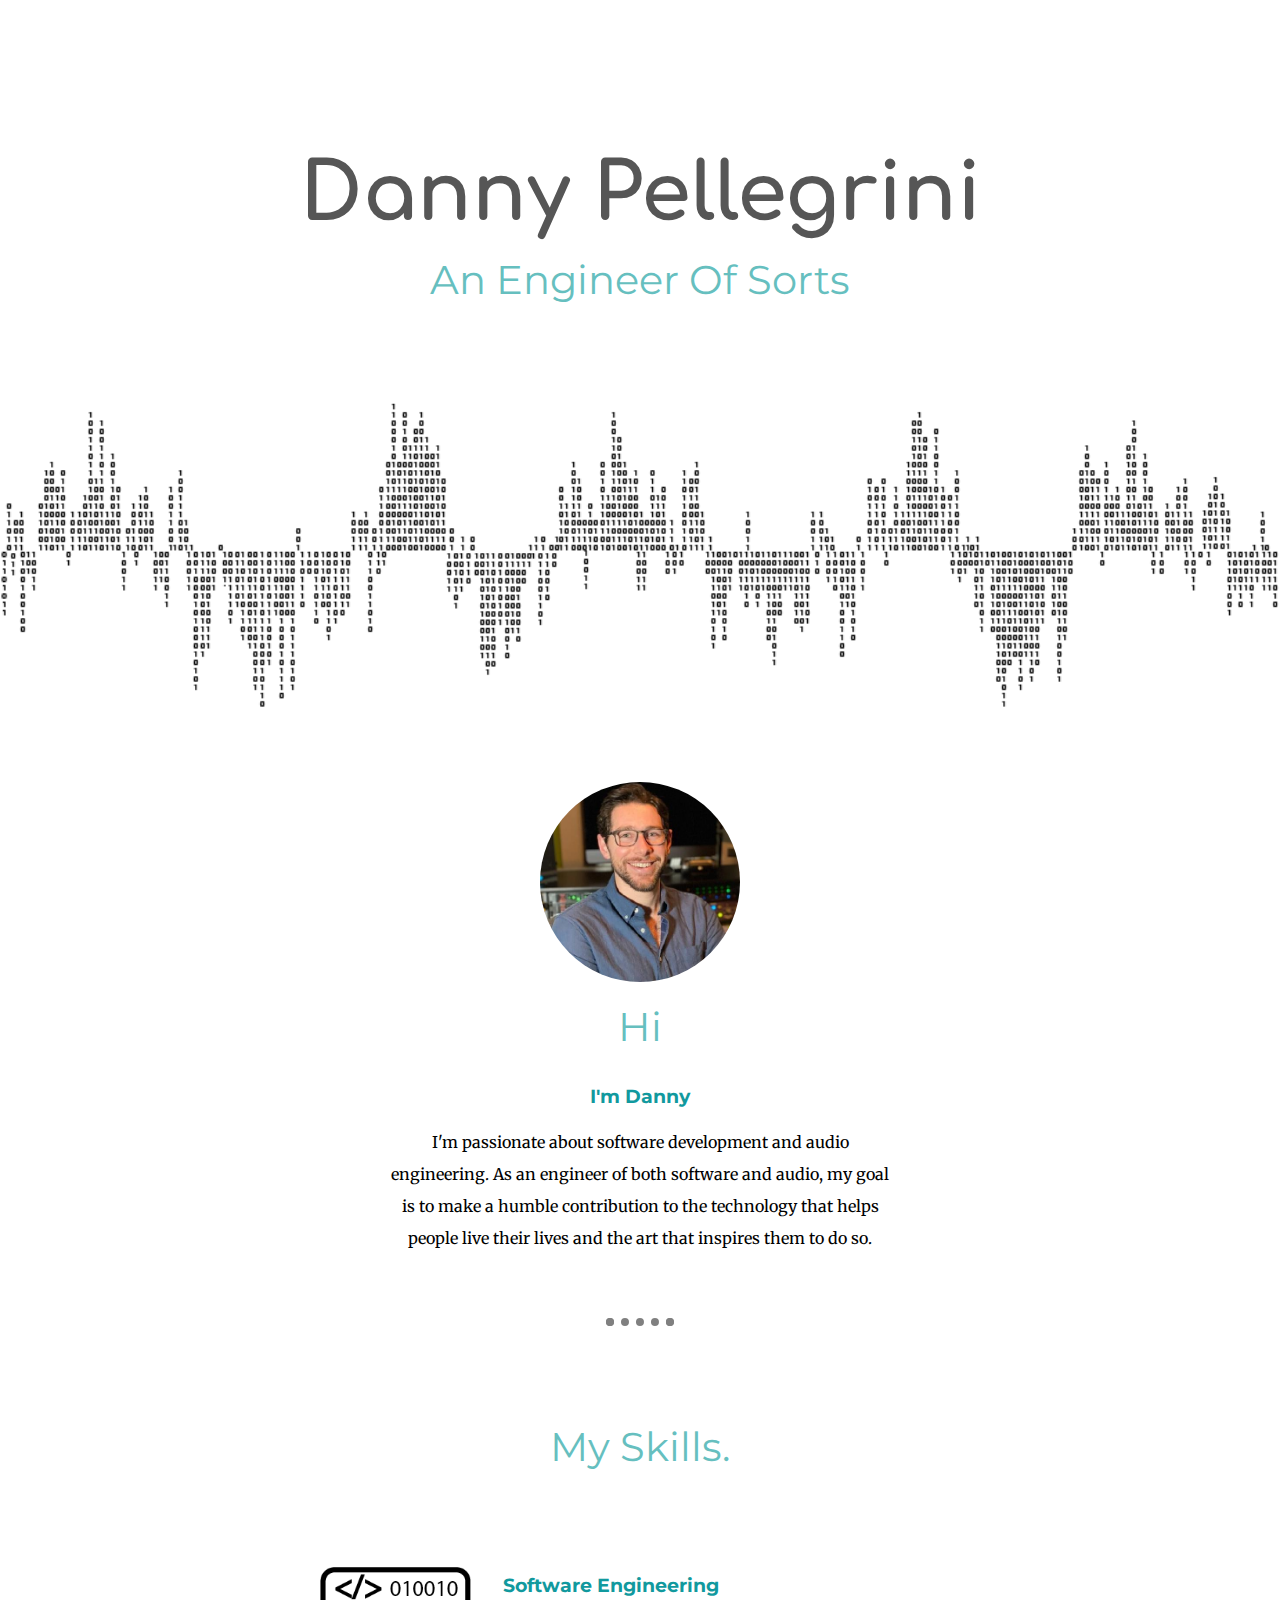
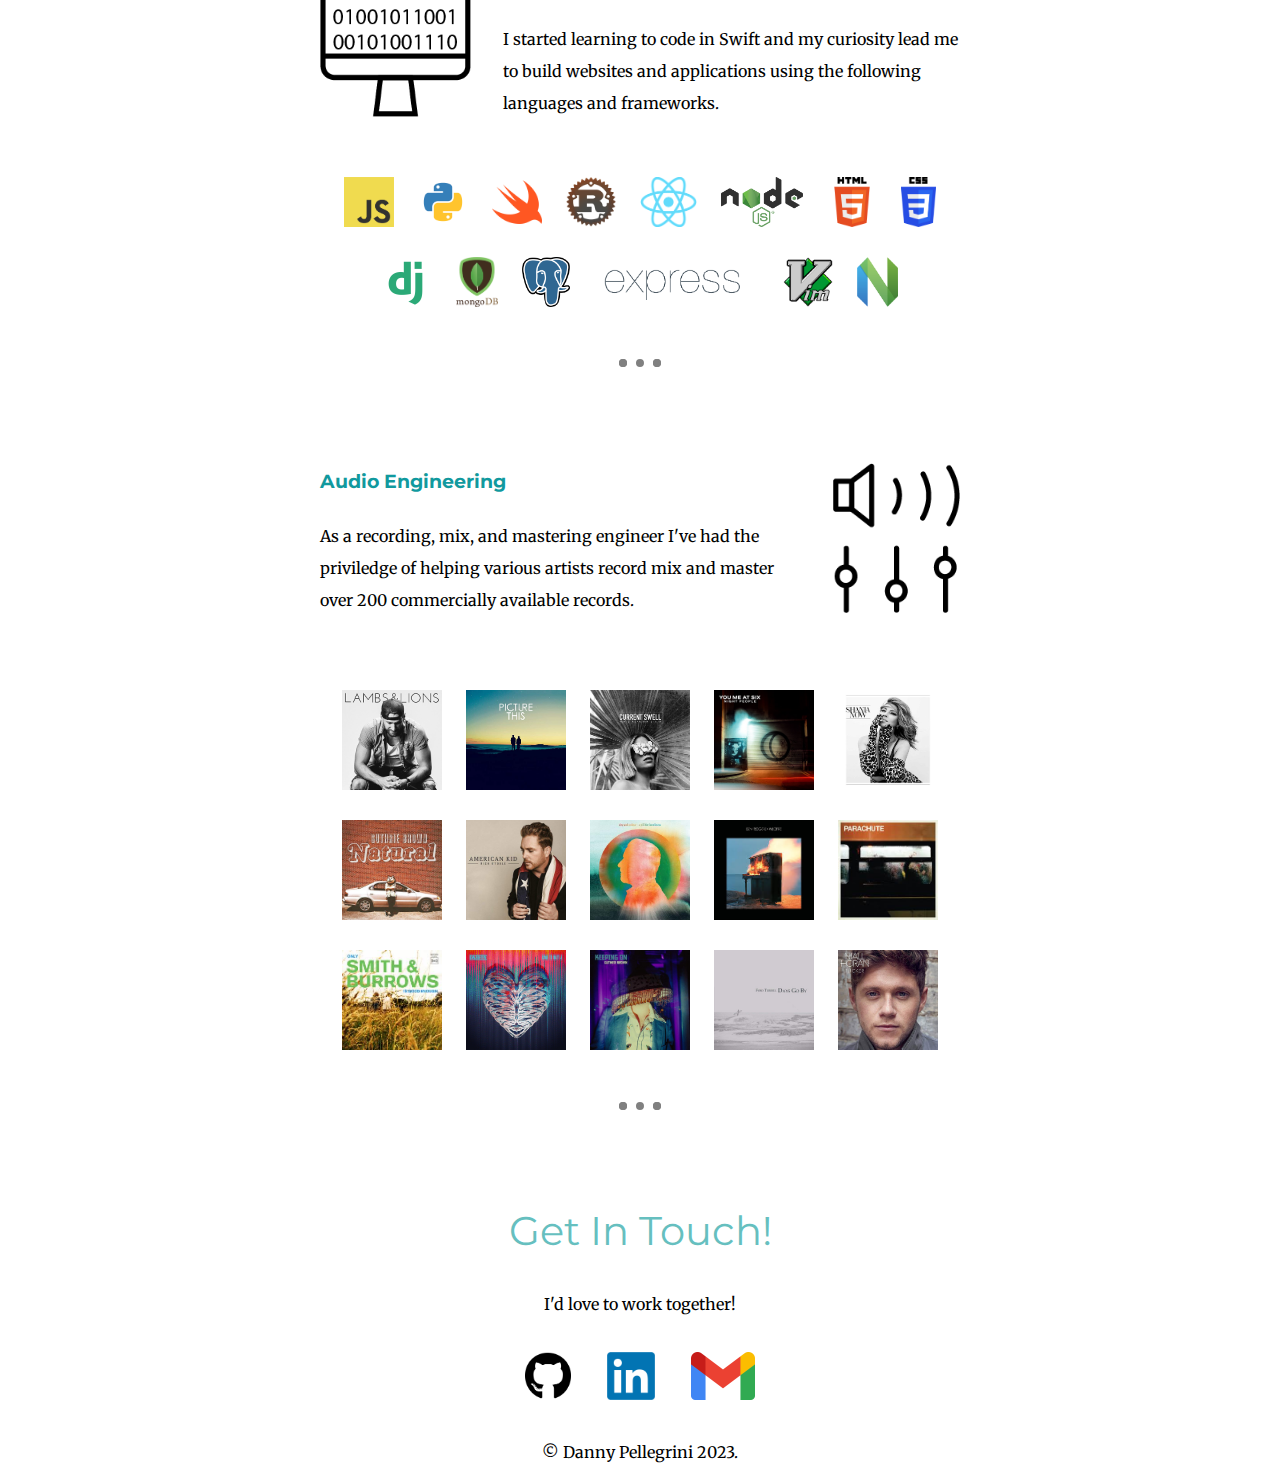
<file: lib/index.html>
<!DOCTYPE html>
<html lang="en">
<head>
  <meta charset="UTF-8">
  <title>Danny Pellegrini Engineering</title>
  <link rel="stylesheet" href="css/styles.css">
  <link rel="icon" href="images/fader-favicon.ico">
  <link rel="preconnect" href="https://fonts.googleapis.com">
  <link rel="preconnect" href="https://fonts.gstatic.com" crossorigin>
  <link href="https://fonts.googleapis.com/css2?family=Comfortaa&family=Libre+Baskerville&family=Merriweather&family=Montserrat&family=Noto+Serif&family=Orbitron&family=Roboto+Mono:wght@200;400&display=swap" rel="stylesheet">
</head>
<body>
  <div class="top-container">
    <h1>Danny Pellegrini</h1>
    <h2>An Engineer Of Sorts<h2>
    <img id="binary-soundwave" src="images/binary-soundwave.png" alt="binary-sound-wave">
  </div>
  <div class="middle-container">
    <div class="profile">
      <img id="profile-pic" src="images/DPellegrini_Pic.jpg" alt="">
      <h2>Hi</h2>
      <h3>I'm Danny</h3>
      <p class="bio-text">I'm passionate about software development and audio engineering.
      As an engineer of both software and audio, my goal is to make a humble contribution
      to the technology that helps people live their lives and the art that inspires them to do so.</p>
    </div>
    <hr>
    <div class="skills">
      <h2>My Skills.</h2>
      <div class="skill-row">
        <img id="dev-icon" src="images/icons/software_development.png" alt="dev-icon">
        <h3>Software Engineering</h3>
        <p>I started learning to code in Swift and my curiosity lead me to build websites and 
          applications using the following languages and frameworks.
        </p>
        <div id="skills-image-container">
          <a href="https://262.ecma-international.org/13.0/" target="_blank">
            <img class="skills-image" src="images/skills/javascript.png" alt="javascript">
          </a>
          <a href="https://python.org" target="_blank">
            <img class="skills-image" src="images/skills/python.png" alt="python">
          </a>
          <a href="https://www.swift.org/documentation/" target="_blank">
            <img class="skills-image" src="images/skills/swift.png" alt="swift">
          </a>
          <a href="https://www.rust-lang.org" target="_blank">
            <img class="skills-image" src="images/skills/rust.png" alt="rust">
          </a>
          <a href="https://reactjs.org/" target="_blank">
            <img class="skills-image" src="images/skills/react.png" alt="react">
          </a>
          <a href="https://nodejs.org/en/" target="_blank">
            <img class="skills-image" src="images/skills/node_js.png" alt="node_js">
          </a>
          <a href="https://html.spec.whatwg.org/multipage/" target="_blank">
            <img class="skills-image" src="images/skills/html.png" alt="html">
          </a>
          <a href="https://www.w3.org/Style/CSS/" target="_blank">
            <img class="skills-image" src="images/skills/css3.png" alt="css3">
          </a>
          <a href="https://www.djangoproject.com/" target="_blank">
            <img class="skills-image" src="images/skills/django.png" alt="django">
          </a>
          <a href="https://www.mongodb.com/home" target="_blank">
            <img class="skills-image" src="images/skills/mongodb.png" alt="mongodb">
          </a>
          <a href="https://www.postgresql.org/" target="_blank">
            <img class="skills-image" src="images/skills/postgres.png" alt="postgres">
          </a>
          <a href="https://expressjs.com/" target="_blank">
            <img class="skills-image" src="images/skills/express.png" alt="react">
          </a>
          <a href="https://www.vim.org/docs.php" target="_blank">
            <img class="skills-image" src="images/skills/vim.png" alt="vim">
          </a>
          <a href="https://neovim.io/doc/" target="_blank">
            <img class="skills-image" src="images/skills/neovim.png" alt="neovim">
          </a>
        </div>
        <hr>
      </div>
      <div class="skill-row">
        <img id="audio-icon" src="images/icons/audio_engineering.png" alt="audio_engineering">
        <h3>Audio Engineering</h3>
        <p>As a recording, mix, and mastering engineer I've had the priviledge of helping
          various artists record mix and master over 200 commercially available records.
        </p>
        <div id="audio-image-container">
          <a href="https://open.spotify.com/album/32XQ51OITWIlkwB0esqbwd" target="_blank">
            <img class="album" src="images/audio/Chace_Rice_Lambs_And_Lions.jpg" alt="Chase Rice, Lambs and Lions">
          </a>
          <a href="https://open.spotify.com/album/5RvSeWeeZHU1blLJqcOgnu" target="_blank">
            <img class="album" src="images/audio/Picture_This_Picture_This.jpg" alt="Picture This, Picture This">
          </a>
          <a href="https://open.spotify.com/album/6vI7mKEI8WNgprNEp3jPHE" target="_blank">
            <img class="album" src="images/audio/Current_Swell_When_To_Talk_And_When_To_Listen.jpg"
            alt="Current Swell, When To Talk and When To Listen">
          </a>
          <a href="https://open.spotify.com/album/48weSvWTs8IQAaUUl3Db8r" target="_blank">
            <img class="album" src="images/audio/You_Me_At_Six_Night_People.jpg" alt="You Me At Six, Night People">
          </a>
          <a href="https://open.spotify.com/album/5L1fa5sInW8EeKIXAGycMD" target="_blank">
            <img class="album" src="images/audio/Shania_Twain_Now.jpg" alt="Shania Twain, Now">
          </a>
          <a href="https://open.spotify.com/album/6BAzcgkB2bgfk3GFInrxXX" target="_blank">
          <img class="album" src="images/audio/Guthrie_Brown_Natural.jpg" alt="Guthrie Brown, Natural">
          </a>
          <a href="https://open.spotify.com/album/6rGiUaNoDwsLSdx0NpLkh4" target="_blank">
          <img class="album" src="images/audio/Rich_O'Toole_American_Kid.jpg" alt="Rich O'Toole American Kid">
          </a>
          <a href="https://open.spotify.com/album/1JaCRg0kiQCxm2jxIby648" target="_blank">
          <img class="album" src="images/audio/City_and_Colour_A_Pill_for_Loneliness.jpg" alt="City and Colour, A Pill For Lonliness">
          </a>
          <a href="https://open.spotify.com/album/3ocRUj5Pl9VPEuLmkKqjlY" target="_blank">
          <img class="album" src="images/audio/Ben_Rogers_Wildfire.jpg" alt="Ben Rogers Wildfire">
          </a>
          <a href="https://open.spotify.com/album/6Fptz4SGDZNLDIlOyUc4Vz" target="_blank">
          <img class="album" src="images/audio/Parachute_Parachute.jpg" alt="Parachute, Parachute">
          </a>
          <a href="https://open.spotify.com/album/7mueFpE0ElhVLHaxQDtuOB" target="_blank">
          <img class="album" src="images/audio/Only_Smith_And_Burrows_Is_Good_Enough.jpg"
            alt="Smith and Burrows, Only Smith and Burrows Is Good Enough">
          </a>
          <a href="https://open.spotify.com/album/0Fd7lAswVaHhPDJmvuTVbu" target="_blank">
          <img class="album" src="images/audio/Chris_Daughtry_Cage_To_Rattle.jpg" alt="Chris Daughtry, Cage To Rattle">
          </a>
          <a href="https://open.spotify.com/album/5OMkVPpMVwEYpyiSe03zW0" target="_blank">
          <img class="album" src="images/audio/Guthrie_Brown_Keeping_On.jpg" alt="Guthrie Brown, Keeping On">
          </a>
          <a href="https://open.spotify.com/album/5zk8tuFdjyqlNxg8RWyA3b" target="_blank">
          <img class="album" src="images/audio/Ford_Turrell_Days_Go_By.jpg" alt="Ford Turrel, Days Go By">
          </a>
          <a href="https://open.spotify.com/album/7ahctQBwcSxDdP0fRAPo2p" target="_blank">
          <img class="album" src="images/audio/Niall_Horan_Flicker.jpg" alt="Niall Horan, Flicker">
          </a>
        </div>
        <hr>
      </div>
    </div>
  </div>
  <div class="contact-me">
    <h2>Get In Touch!</h2>
    <p>I'd love to work together!</p>
  </div>
  <div class="bottom-container">
    <a href="https://github.com/dmpellegrini" target="_blank">
      <img class="social-media-logos" src="images/social_media/git_hub.png" alt="git hub">
    </a>
    <a href="https://www.linkedin.com/in/danny-pellegrini/" target="_blank">
      <img class="social-media-logos" src="images/social_media/linkedin_abbreviation.png" alt="linkedin">
    </a>
    <a href="mailto:danny.m.pellegrini@gmail.com" target="_blank" rel="noopener noreferrer">
      <img class="social-media-logos" id="gmail-logo" src="images/social_media/gmail.png" alt="gmail">
    </a>
    <p>© Danny Pellegrini 2023.</p>
  </div>
</body>

</html>
</file>
<file: lib/css/styles.css>
body {
  margin: 0;
  text-align: center;
  font-family: 'Merriweather','Roboto Mono','Noto Serif', 'Comfortaa', serif;
}

h1 {
  margin: 50px auto 0 auto;
  font-size: 5rem;
  font-family: sans-serif;
  color:  rgb(86, 86, 86);
  font-family: 'Comfortaa', cursive;
}

h2 {
  margin-top: 1rem;
  font-size: 2.5rem;
  font-family: 'Montserrat', sans-serif;
  color: #66BFBF;
  font-weight: normal;
}

h3 {
  font-family: 'Montserrat', sans-serif;
  color:#11999E;
}

hr {
  padding: 0px;
  border: dotted grey .5rem;
  border-bottom: none;
  width: 4%;
  margin: 2rem auto;
}

a {
  color:#11999E;
  text-decoration: none;
}

p {
  line-height: 2;
  font-size: 1rem;
}

.top-container {
  padding-top: 100px;
  position: relative;
}

.bio-text {
  width: 40%;
  margin: auto;
  padding-bottom: 2rem;
}

#profile-pic{
  border-radius: 100%;
  height: 200px;
  width: 200px;
}


.middle-container {
  margin: 4rem 0;
}

.bottom-container {
  margin: 0;
}

.skills {
  margin: 6rem 0;
}

.skill-row {
  width: 50%;
  margin:  6rem auto;
  text-align: left;
  line-height: 2;
}

.top-cloud {
  position: absolute;
  right: 300px;
  top: 50px;
}

.bottom-cloud {
  position: absolute;
  left: 200px;
  top: 300px;
}

#dev-icon {
  float: left;
  max-height: 150px;
  margin-right: 2rem;
}

#skills-image-container {
  text-align: center;
  margin-top: 3rem;
}

#audio-icon {
  float: right;
  max-height: 150px;
  margin-left: 2rem;
}

.skills-image {
  max-height: 50px;
  margin: 10px
}

#audio-image-container {
  text-align: center;
  margin-top: 4rem;
}

#binary-soundwave {
  margin-top: 4rem;
  width: 100%;
}

.album {
  max-height: 100px;
  margin: 10px
}

.social-media-logos {
  max-height: 3rem;
  margin: 1rem;
}
</file>
